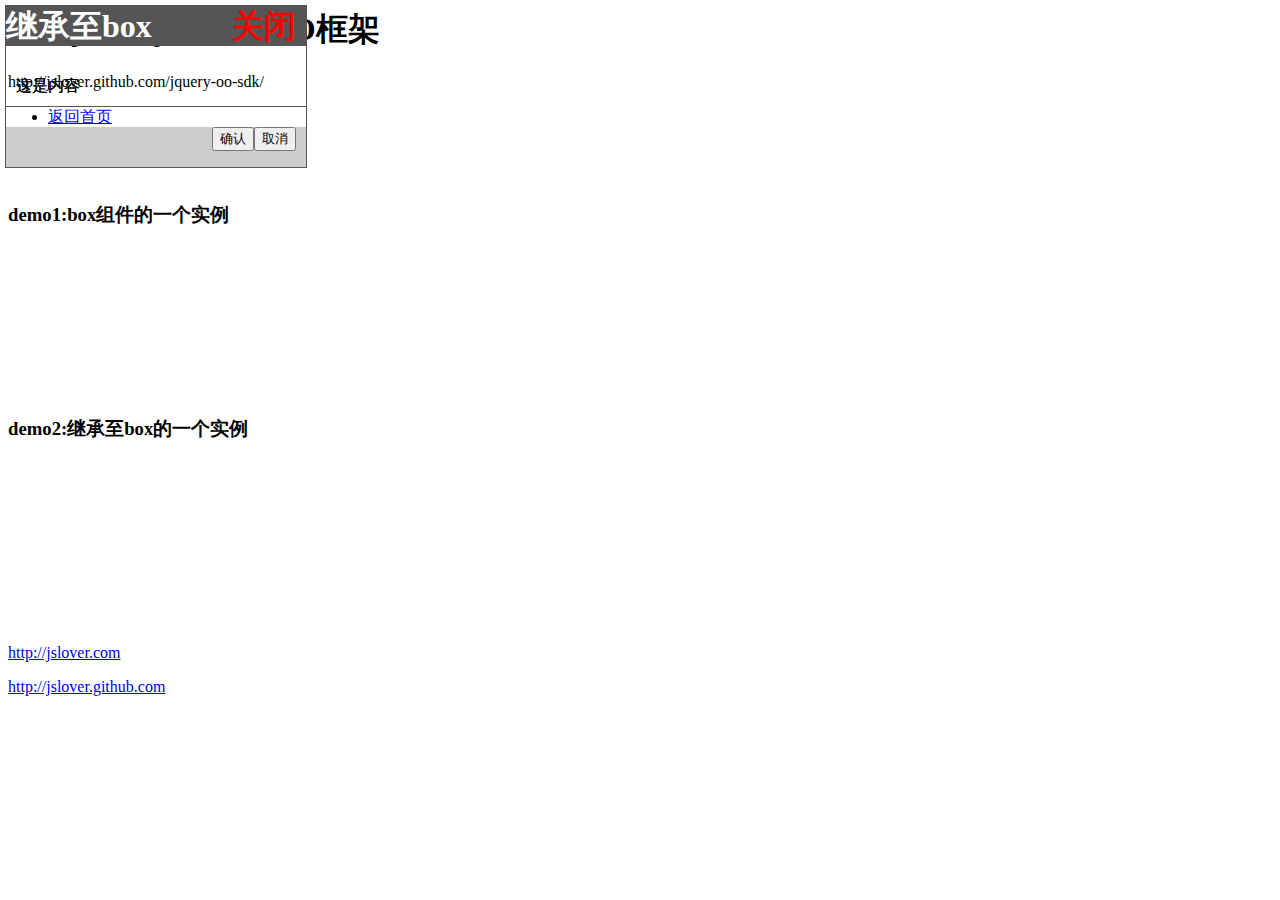
<file: index.htm>
﻿<!DOCTYPE html />
<html>
<head>
    <meta charset="utf-8" />
    <title>tag输入框-jquery-tag</title>
    <meta name="viewport" content="width=device-width, initial-scale=1,maximum-scale=1, minimum-scale=1, user-scalable=no,target-densitydpi=medium-dpi">
    <link href="http://jslover.github.com/style/main.css" rel="stylesheet" type="text/css" />
    <script src="http://code.jquery.com/jquery-1.8.2.min.js"></script>
    <script src="http://jslover.github.com/script/common.js" type="text/javascript"></script>
    <!--DEMO引用的组件样式和JS-->
    <link href="ui/box/box.css" rel="stylesheet" type="text/css" />
    <link href="ui/alertBox/alertBox.css" rel="stylesheet" type="text/css" />    
    <script src="code.js"></script>
    <script src="util.js"></script>
    <script src="ui/box/box.js" type="text/javascript"></script>
    <script src="ui/alertBox/alertBox.js" type="text/javascript"></script>
</head>
<body>
    <div id="header">
        <div class="wrap">
            <h1>
                基于jQuery的简单OO框架</h1>
            <p>
                http://jslover.github.com/jquery-oo-sdk/
            </p>
            <ul>
                <li><a href="http://jslover.github.com">返回首页</a></li>
                <li><a href="https://github.com/jslover/jquery-oo-sdk">下载源码</a></li>
            </ul>
        </div>
    </div>
    <div id="contenter">
        <div class="wrap">
            <br />
            <h3>
                demo1:box组件的一个实例</h3>
            <div class="demo" style="height: 150px;">                
                <script>
                    var box1 = new ODK.UI.Box({ title: 'box',appendTo:'.demo:first' });
                </script>
            </div>
            <h3>
                demo2:继承至box的一个实例</h3>
            <div class="demo" style="height: 150px">               
                <script>
                    var box2 = new ODK.UI.AlertBox({
                        title: '继承至box'
                        , onOK: function () {
                            alert('点击了确认');
                            box2.hide();
                        }
                        ,appendTo:'.demo:last' 
                    });
                </script>
            </div>
            <br />
        </div>
    </div>
    <div id="footer">
        <div class="wrap">
            <p>
                <a href="http://jslover.com">http://jslover.com</a></p>
            <p>
                <a href="http://jslover.github.com">http://jslover.github.com</a></p>
        </div>
    </div>
</body>
</html>
</file>
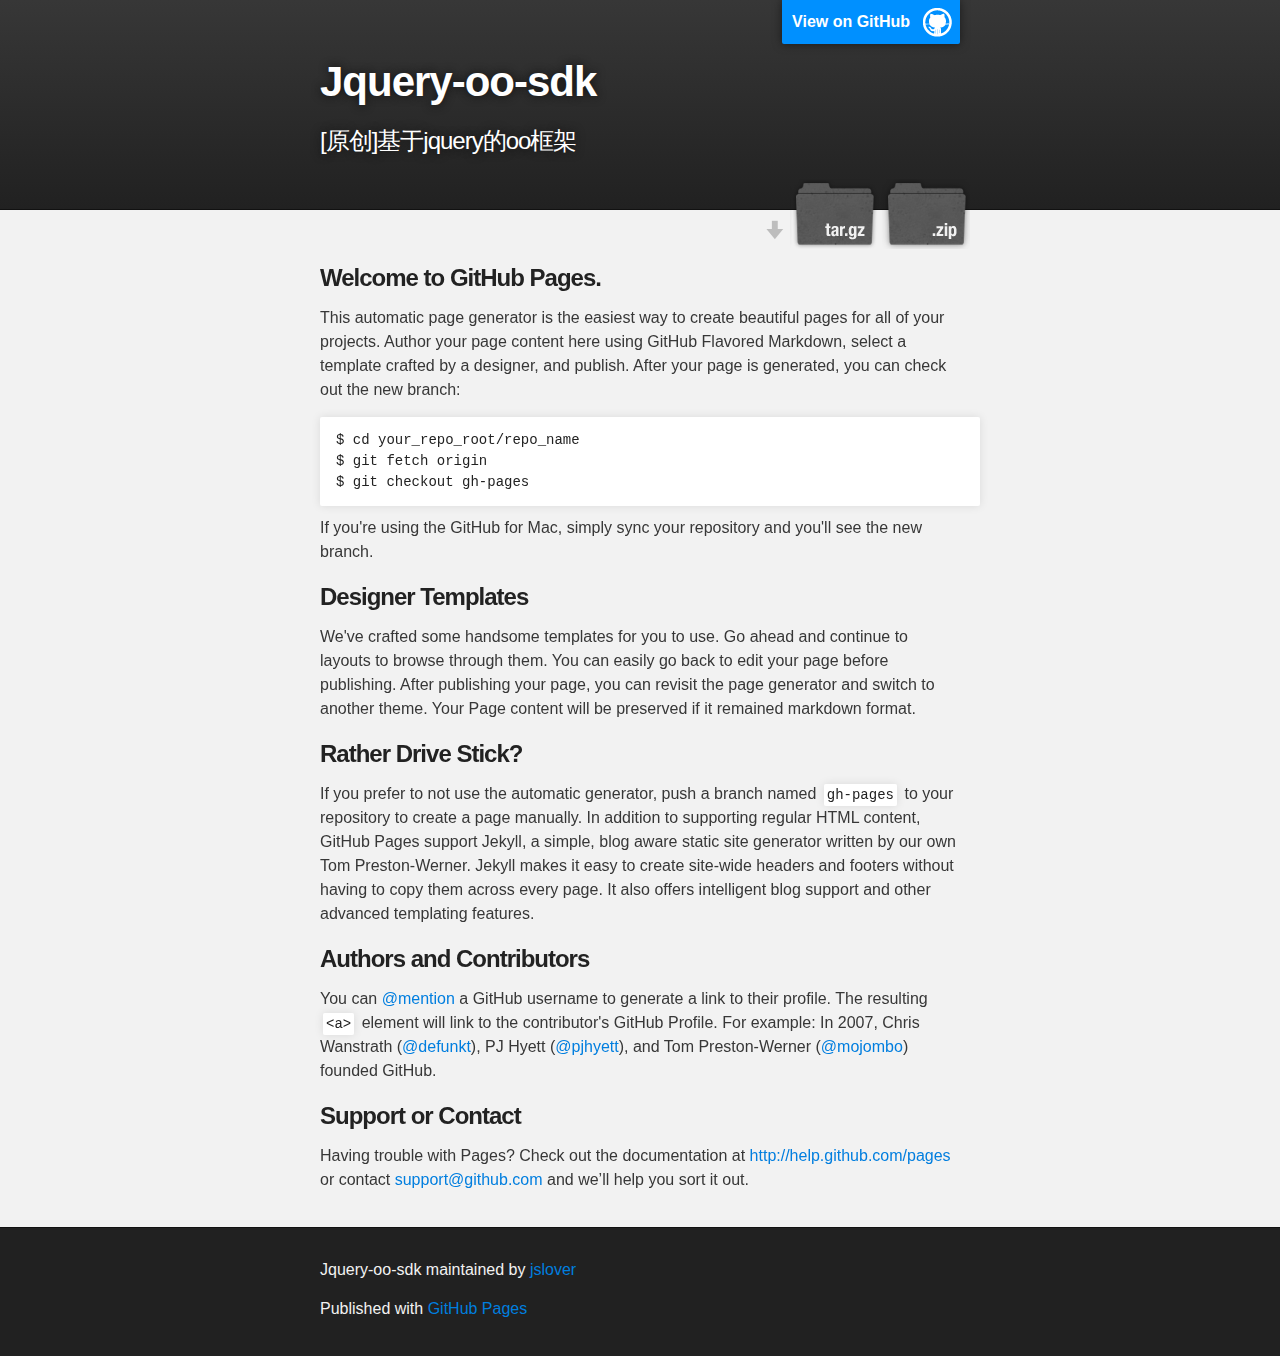
<file: index.html>
<!DOCTYPE html>
<html>

  <head>
    <meta charset='utf-8' />
    <meta http-equiv="X-UA-Compatible" content="chrome=1" />
    <meta name="description" content="Jquery-oo-sdk : [原创]基于jquery的oo框架" />

    <link rel="stylesheet" type="text/css" media="screen" href="stylesheets/stylesheet.css">

    <title>Jquery-oo-sdk</title>
  </head>

  <body>

    <!-- HEADER -->
    <div id="header_wrap" class="outer">
        <header class="inner">
          <a id="forkme_banner" href="https://github.com/jslover/jquery-oo-sdk">View on GitHub</a>

          <h1 id="project_title">Jquery-oo-sdk</h1>
          <h2 id="project_tagline">[原创]基于jquery的oo框架</h2>

            <section id="downloads">
              <a class="zip_download_link" href="https://github.com/jslover/jquery-oo-sdk/zipball/master">Download this project as a .zip file</a>
              <a class="tar_download_link" href="https://github.com/jslover/jquery-oo-sdk/tarball/master">Download this project as a tar.gz file</a>
            </section>
        </header>
    </div>

    <!-- MAIN CONTENT -->
    <div id="main_content_wrap" class="outer">
      <section id="main_content" class="inner">
        <h3>Welcome to GitHub Pages.</h3>

<p>This automatic page generator is the easiest way to create beautiful pages for all of your projects. Author your page content here using GitHub Flavored Markdown, select a template crafted by a designer, and publish. After your page is generated, you can check out the new branch:</p>

<pre><code>$ cd your_repo_root/repo_name
$ git fetch origin
$ git checkout gh-pages
</code></pre>

<p>If you're using the GitHub for Mac, simply sync your repository and you'll see the new branch.</p>

<h3>Designer Templates</h3>

<p>We've crafted some handsome templates for you to use. Go ahead and continue to layouts to browse through them. You can easily go back to edit your page before publishing. After publishing your page, you can revisit the page generator and switch to another theme. Your Page content will be preserved if it remained markdown format.</p>

<h3>Rather Drive Stick?</h3>

<p>If you prefer to not use the automatic generator, push a branch named <code>gh-pages</code> to your repository to create a page manually. In addition to supporting regular HTML content, GitHub Pages support Jekyll, a simple, blog aware static site generator written by our own Tom Preston-Werner. Jekyll makes it easy to create site-wide headers and footers without having to copy them across every page. It also offers intelligent blog support and other advanced templating features.</p>

<h3>Authors and Contributors</h3>

<p>You can <a href="https://github.com/blog/821" class="user-mention">@mention</a> a GitHub username to generate a link to their profile. The resulting <code>&lt;a&gt;</code> element will link to the contributor's GitHub Profile. For example: In 2007, Chris Wanstrath (<a href="https://github.com/defunkt" class="user-mention">@defunkt</a>), PJ Hyett (<a href="https://github.com/pjhyett" class="user-mention">@pjhyett</a>), and Tom Preston-Werner (<a href="https://github.com/mojombo" class="user-mention">@mojombo</a>) founded GitHub.</p>

<h3>Support or Contact</h3>

<p>Having trouble with Pages? Check out the documentation at <a href="http://help.github.com/pages">http://help.github.com/pages</a> or contact <a href="mailto:support@github.com">support@github.com</a> and we’ll help you sort it out.</p>
      </section>
    </div>

    <!-- FOOTER  -->
    <div id="footer_wrap" class="outer">
      <footer class="inner">
        <p class="copyright">Jquery-oo-sdk maintained by <a href="https://github.com/jslover">jslover</a></p>
        <p>Published with <a href="http://pages.github.com">GitHub Pages</a></p>
      </footer>
    </div>

    

  </body>
</html>
</file>
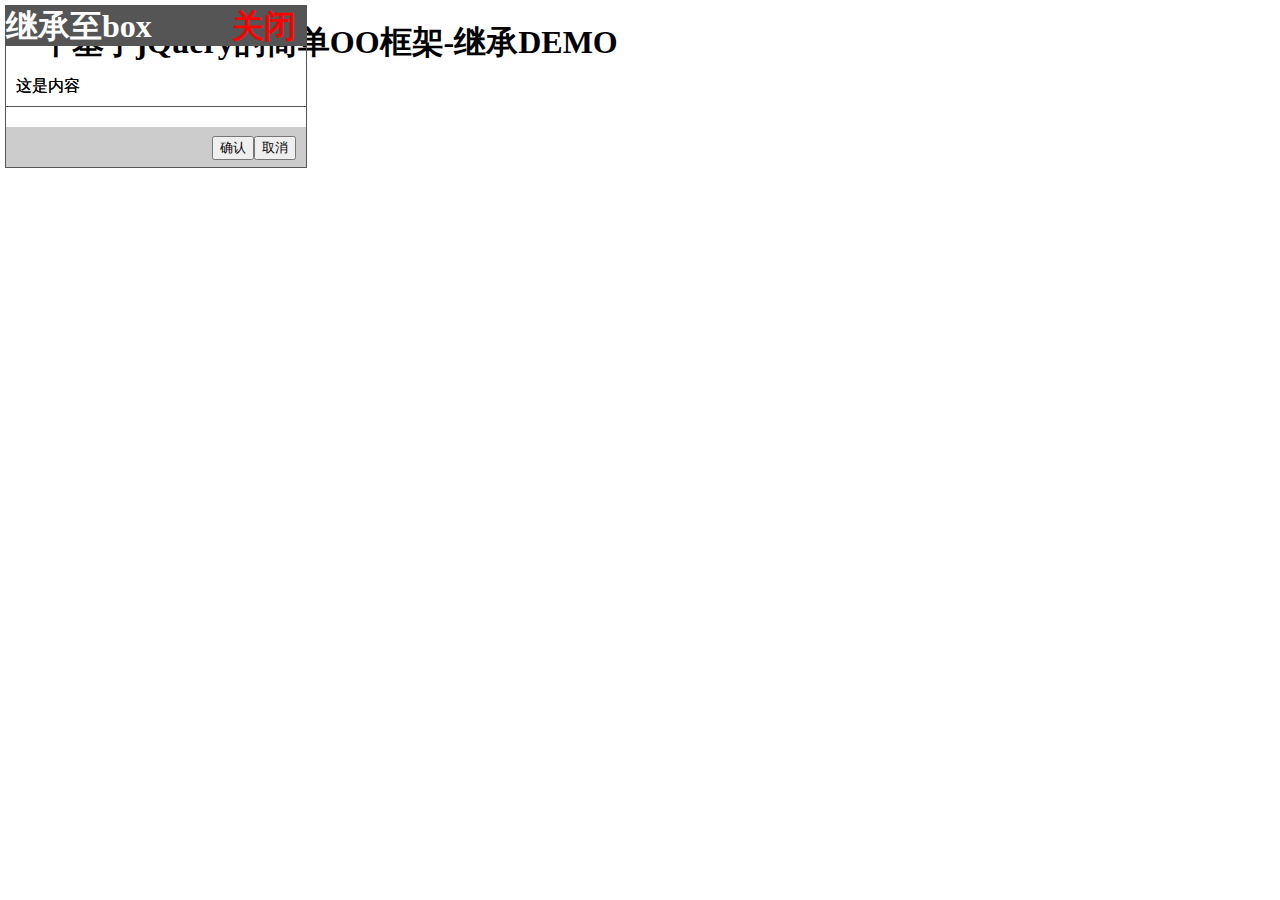
<file: demo.htm>
﻿<!DOCTYPE html >
<html>
<head>
    <meta charset="utf-8">
    <title></title>
    <link href="ui/box/box.css" rel="stylesheet" type="text/css" />
    <link href="ui/alertBox/alertBox.css" rel="stylesheet" type="text/css" />
</head>
<body>
    <h1>
        一个基于jQuery的简单OO框架-继承DEMO</h1>
    <script src="http://code.jquery.com/jquery-1.8.2.min.js"></script>
    <script src="code.js"></script>
    <script src="util.js"></script>
    <script src="ui/box/box.js" type="text/javascript"></script>
    <script src="ui/alertBox/alertBox.js" type="text/javascript"></script>
    <script>
        $(function () {
            var box1 = new ODK.UI.Box({ title: 'box' });
            var box2 = new ODK.UI.AlertBox({
                title: '继承至box'
                , onOK: function () {
                    alert('点击了确认');
                    box2.hide();
                }
            });
        });
    </script>
</body>
</html>
</file>
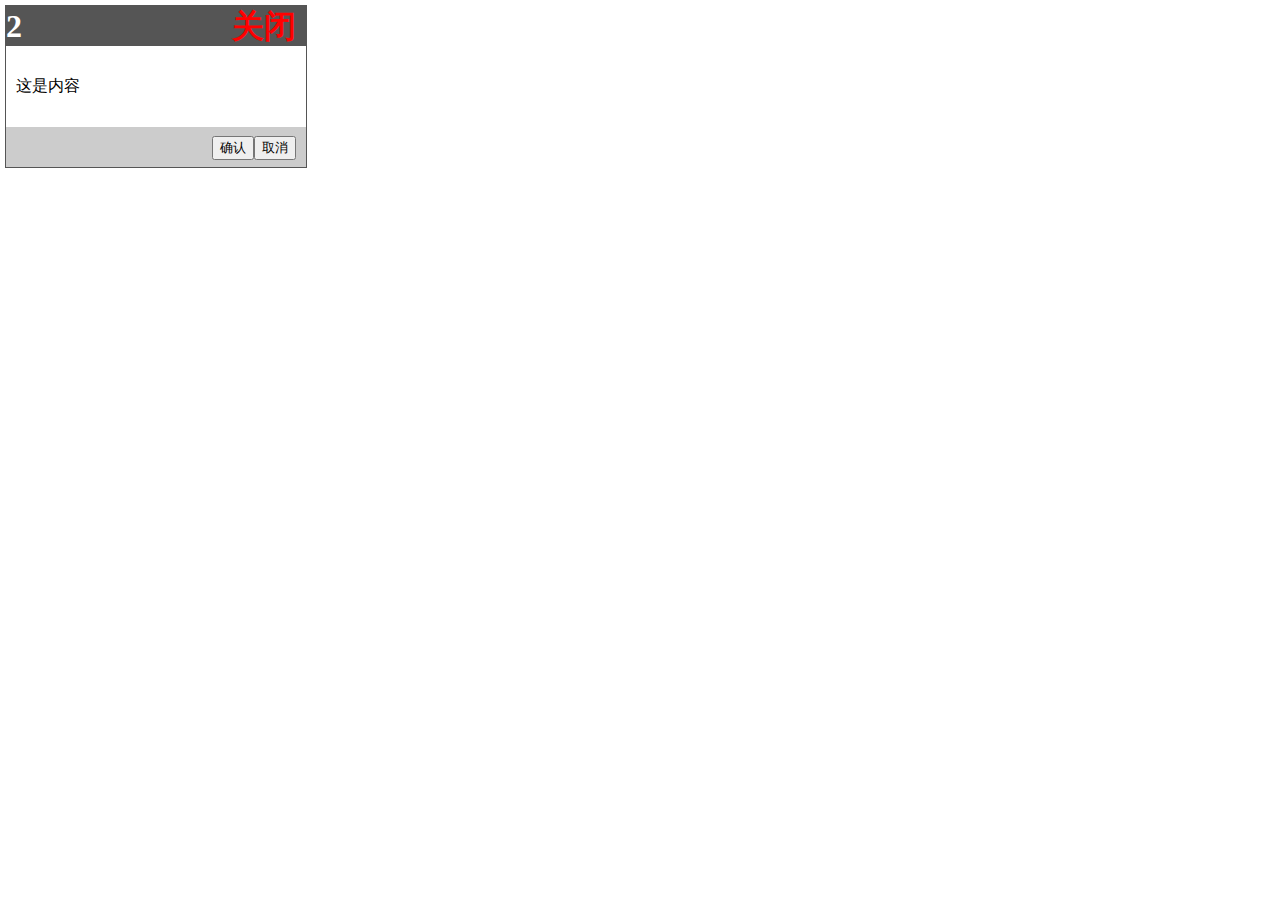
<file: ui/alertBox/demo.htm>
﻿<!DOCTYPE html >
<html>
<head>
    <meta charset="utf-8">
    <link href="../box/box.css" rel="stylesheet" type="text/css" />
    <link href="alertBox.css" rel="stylesheet" type="text/css" />
    <title></title>
</head>
<body>
    <script src="http://code.jquery.com/jquery-1.8.2.min.js"></script>
    <script src="../../code.js"></script>
    <script src="../../util.js"></script>
    <script src="../box/box.js"></script>
    <script src="alertBox.js" type="text/javascript"></script>
    <script>
        $(function () {
            var alertBox = new ODK.UI.AlertBox({
                onOK: function () {
                    alert("确认");
                }
                , onCancel: function () {
                    alert("取消");
                }
                ,title:'2'
            });
            alertBox.show();
        });
    </script>
</body>
</html>
</file>
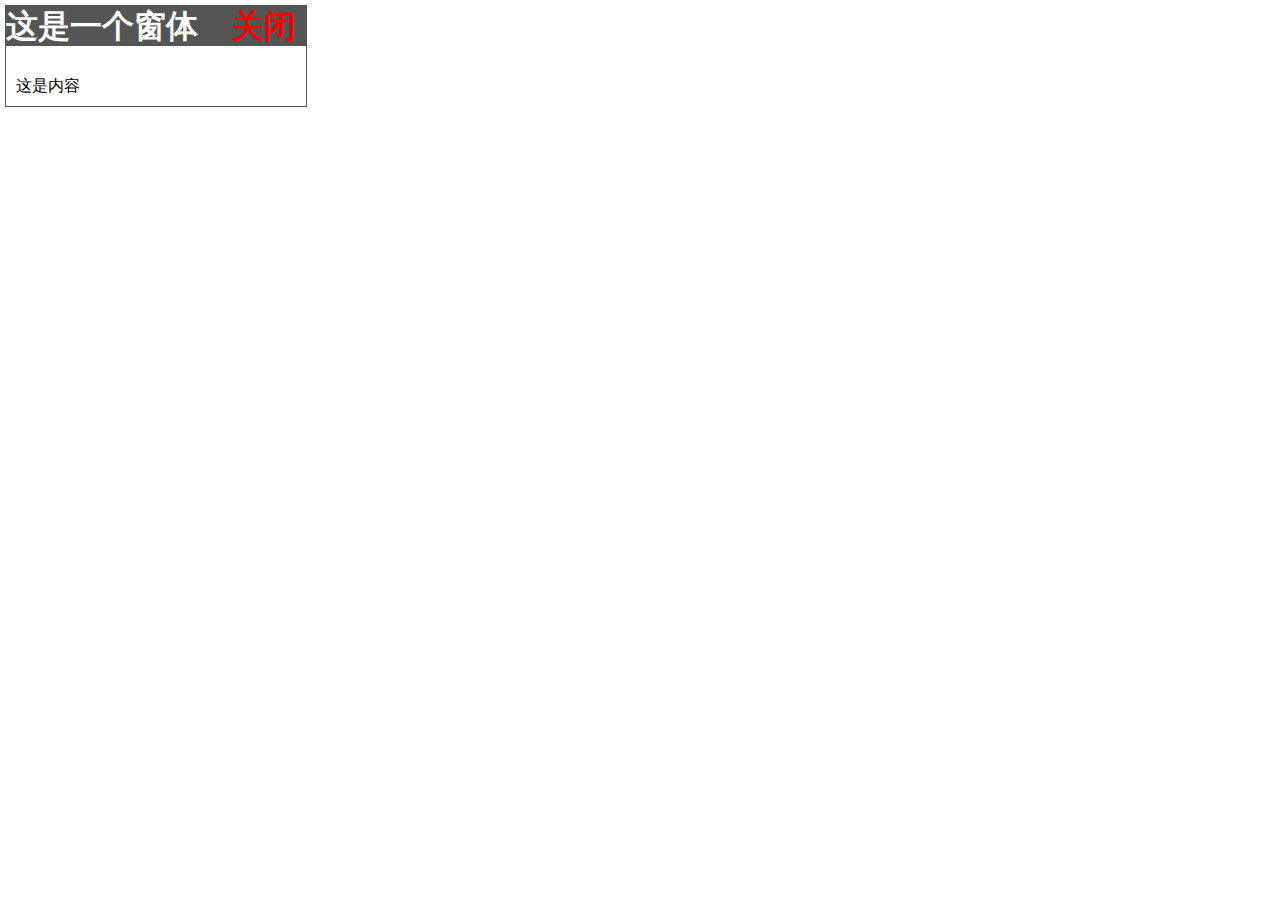
<file: ui/box/demo.htm>
﻿<!DOCTYPE html >
<html>
<head>
    <meta charset="utf-8">
    <link href="box.css" rel="stylesheet" />
    <title></title>
</head>
<body>
    <script src="http://code.jquery.com/jquery-1.8.2.min.js"></script>
    <script src="../../code.js"></script>
    <script src="../../util.js"></script>
    <script src="box.js"></script>
    <script>
        $(function () {
            var box = new ODK.UI.Box();
            box.show();
        });
    </script>
</body>
</html>
</file>
<file: ui/box/box.css>
﻿.odk-ui-box{position:absolute;top:5px;left:5px;width:300px;height:100px;border:1px solid #555}
.odk-ui-box h1{height:40px;line-height:40px;background:#555;color:#fff;padding:0;margin:0;}
.odk-ui-box h1 a{float:right;margin-right:10px;text-decoration:none;color:Red;}
.odk-ui-box p{padding:10px;line-height:1.8;}
</file>
<file: ui/alertBox/alertBox.css>
﻿.odk-ui-alertbox-action{height:40px;line-height:40px;background:#ccc;text-align:right;padding-right:10px;}
</file>
<file: stylesheets/stylesheet.css>
/*******************************************************************************
Slate Theme for Github Pages
by Jason Costello, @jsncostello
*******************************************************************************/

@import url(pygment_trac.css);

/*******************************************************************************
MeyerWeb Reset
*******************************************************************************/

html, body, div, span, applet, object, iframe,
h1, h2, h3, h4, h5, h6, p, blockquote, pre,
a, abbr, acronym, address, big, cite, code,
del, dfn, em, img, ins, kbd, q, s, samp,
small, strike, strong, sub, sup, tt, var,
b, u, i, center,
dl, dt, dd, ol, ul, li,
fieldset, form, label, legend,
table, caption, tbody, tfoot, thead, tr, th, td,
article, aside, canvas, details, embed,
figure, figcaption, footer, header, hgroup,
menu, nav, output, ruby, section, summary,
time, mark, audio, video {
  margin: 0;
  padding: 0;
  border: 0;
  font: inherit;
  vertical-align: baseline;
}

/* HTML5 display-role reset for older browsers */
article, aside, details, figcaption, figure,
footer, header, hgroup, menu, nav, section {
  display: block;
}

ol, ul {
  list-style: none;
}

blockquote, q {
}

table {
  border-collapse: collapse;
  border-spacing: 0;
}

a:focus {
  outline: none;
}

/*******************************************************************************
Theme Styles
*******************************************************************************/

body {
  box-sizing: border-box;
  color:#373737;
  background: #212121;
  font-size: 16px;
  font-family: 'Myriad Pro', Calibri, Helvetica, Arial, sans-serif;
  line-height: 1.5;
  -webkit-font-smoothing: antialiased;
}

h1, h2, h3, h4, h5, h6 {
  margin: 10px 0;
  font-weight: 700;
  color:#222222;
  font-family: 'Lucida Grande', 'Calibri', Helvetica, Arial, sans-serif;
  letter-spacing: -1px;
}

h1 {
  font-size: 36px;
  font-weight: 700;
}

h2 {
  padding-bottom: 10px;
  font-size: 32px;
  background: url('../images/bg_hr.png') repeat-x bottom;
}

h3 {
  font-size: 24px;
}

h4 {
  font-size: 21px;
}

h5 {
  font-size: 18px;
}

h6 {
  font-size: 16px;
}

p {
  margin: 10px 0 15px 0;
}

footer p {
  color: #f2f2f2;
}

a {
  text-decoration: none;
  color: #007edf;
  text-shadow: none;

  transition: color 0.5s ease;
  transition: text-shadow 0.5s ease;
  -webkit-transition: color 0.5s ease;
  -webkit-transition: text-shadow 0.5s ease;
  -moz-transition: color 0.5s ease;
  -moz-transition: text-shadow 0.5s ease;
  -o-transition: color 0.5s ease;
  -o-transition: text-shadow 0.5s ease;
  -ms-transition: color 0.5s ease;
  -ms-transition: text-shadow 0.5s ease;
}

#main_content a:hover {
  color: #0069ba;
  text-shadow: #0090ff 0px 0px 2px;
}

footer a:hover {
  color: #43adff;
  text-shadow: #0090ff 0px 0px 2px;
}

em {
  font-style: italic;
}

strong {
  font-weight: bold;
}

img {
  position: relative;
  margin: 0 auto;
  max-width: 739px;
  padding: 5px;
  margin: 10px 0 10px 0;
  border: 1px solid #ebebeb;

  box-shadow: 0 0 5px #ebebeb;
  -webkit-box-shadow: 0 0 5px #ebebeb;
  -moz-box-shadow: 0 0 5px #ebebeb;
  -o-box-shadow: 0 0 5px #ebebeb;
  -ms-box-shadow: 0 0 5px #ebebeb;
}

pre, code {
  width: 100%;
  color: #222;
  background-color: #fff;

  font-family: Monaco, "Bitstream Vera Sans Mono", "Lucida Console", Terminal, monospace;
  font-size: 14px;

  border-radius: 2px;
  -moz-border-radius: 2px;
  -webkit-border-radius: 2px;



}

pre {
  width: 100%;
  padding: 10px;
  box-shadow: 0 0 10px rgba(0,0,0,.1);
  overflow: auto;
}

code {
  padding: 3px;
  margin: 0 3px;
  box-shadow: 0 0 10px rgba(0,0,0,.1);
}

pre code {
  display: block;
  box-shadow: none;
}

blockquote {
  color: #666;
  margin-bottom: 20px;
  padding: 0 0 0 20px;
  border-left: 3px solid #bbb;
}

ul, ol, dl {
  margin-bottom: 15px
}

ul li {
  list-style: inside;
  padding-left: 20px;
}

ol li {
  list-style: decimal inside;
  padding-left: 20px;
}

dl dt {
  font-weight: bold;
}

dl dd {
  padding-left: 20px;
  font-style: italic;
}

dl p {
  padding-left: 20px;
  font-style: italic;
}

hr {
  height: 1px;
  margin-bottom: 5px;
  border: none;
  background: url('../images/bg_hr.png') repeat-x center;
}

table {
  border: 1px solid #373737;
  margin-bottom: 20px;
  text-align: left;
 }

th {
  font-family: 'Lucida Grande', 'Helvetica Neue', Helvetica, Arial, sans-serif;
  padding: 10px;
  background: #373737;
  color: #fff;
 }

td {
  padding: 10px;
  border: 1px solid #373737;
 }

form {
  background: #f2f2f2;
  padding: 20px;
}

img {
  width: 100%;
  max-width: 100%;
}

/*******************************************************************************
Full-Width Styles
*******************************************************************************/

.outer {
  width: 100%;
}

.inner {
  position: relative;
  max-width: 640px;
  padding: 20px 10px;
  margin: 0 auto;
}

#forkme_banner {
  display: block;
  position: absolute;
  top:0;
  right: 10px;
  z-index: 10;
  padding: 10px 50px 10px 10px;
  color: #fff;
  background: url('../images/blacktocat.png') #0090ff no-repeat 95% 50%;
  font-weight: 700;
  box-shadow: 0 0 10px rgba(0,0,0,.5);
  border-bottom-left-radius: 2px;
  border-bottom-right-radius: 2px;
}

#header_wrap {
  background: #212121;
  background: -moz-linear-gradient(top, #373737, #212121);
  background: -webkit-linear-gradient(top, #373737, #212121);
  background: -ms-linear-gradient(top, #373737, #212121);
  background: -o-linear-gradient(top, #373737, #212121);
  background: linear-gradient(top, #373737, #212121);
}

#header_wrap .inner {
  padding: 50px 10px 30px 10px;
}

#project_title {
  margin: 0;
  color: #fff;
  font-size: 42px;
  font-weight: 700;
  text-shadow: #111 0px 0px 10px;
}

#project_tagline {
  color: #fff;
  font-size: 24px;
  font-weight: 300;
  background: none;
  text-shadow: #111 0px 0px 10px;
}

#downloads {
  position: absolute;
  width: 210px;
  z-index: 10;
  bottom: -40px;
  right: 0;
  height: 70px;
  background: url('../images/icon_download.png') no-repeat 0% 90%;
}

.zip_download_link {
  display: block;
  float: right;
  width: 90px;
  height:70px;
  text-indent: -5000px;
  overflow: hidden;
  background: url(../images/sprite_download.png) no-repeat bottom left;
}

.tar_download_link {
  display: block;
  float: right;
  width: 90px;
  height:70px;
  text-indent: -5000px;
  overflow: hidden;
  background: url(../images/sprite_download.png) no-repeat bottom right;
  margin-left: 10px;
}

.zip_download_link:hover {
  background: url(../images/sprite_download.png) no-repeat top left;
}

.tar_download_link:hover {
  background: url(../images/sprite_download.png) no-repeat top right;
}

#main_content_wrap {
  background: #f2f2f2;
  border-top: 1px solid #111;
  border-bottom: 1px solid #111;
}

#main_content {
  padding-top: 40px;
}

#footer_wrap {
  background: #212121;
}



/*******************************************************************************
Small Device Styles
*******************************************************************************/

@media screen and (max-width: 480px) {
  body {
    font-size:14px;
  }

  #downloads {
    display: none;
  }

  .inner {
    min-width: 320px;
    max-width: 480px;
  }

  #project_title {
  font-size: 32px;
  }

  h1 {
    font-size: 28px;
  }

  h2 {
    font-size: 24px;
  }

  h3 {
    font-size: 21px;
  }

  h4 {
    font-size: 18px;
  }

  h5 {
    font-size: 14px;
  }

  h6 {
    font-size: 12px;
  }

  code, pre {
    min-width: 320px;
    max-width: 480px;
    font-size: 11px;
  }

}
</file>
